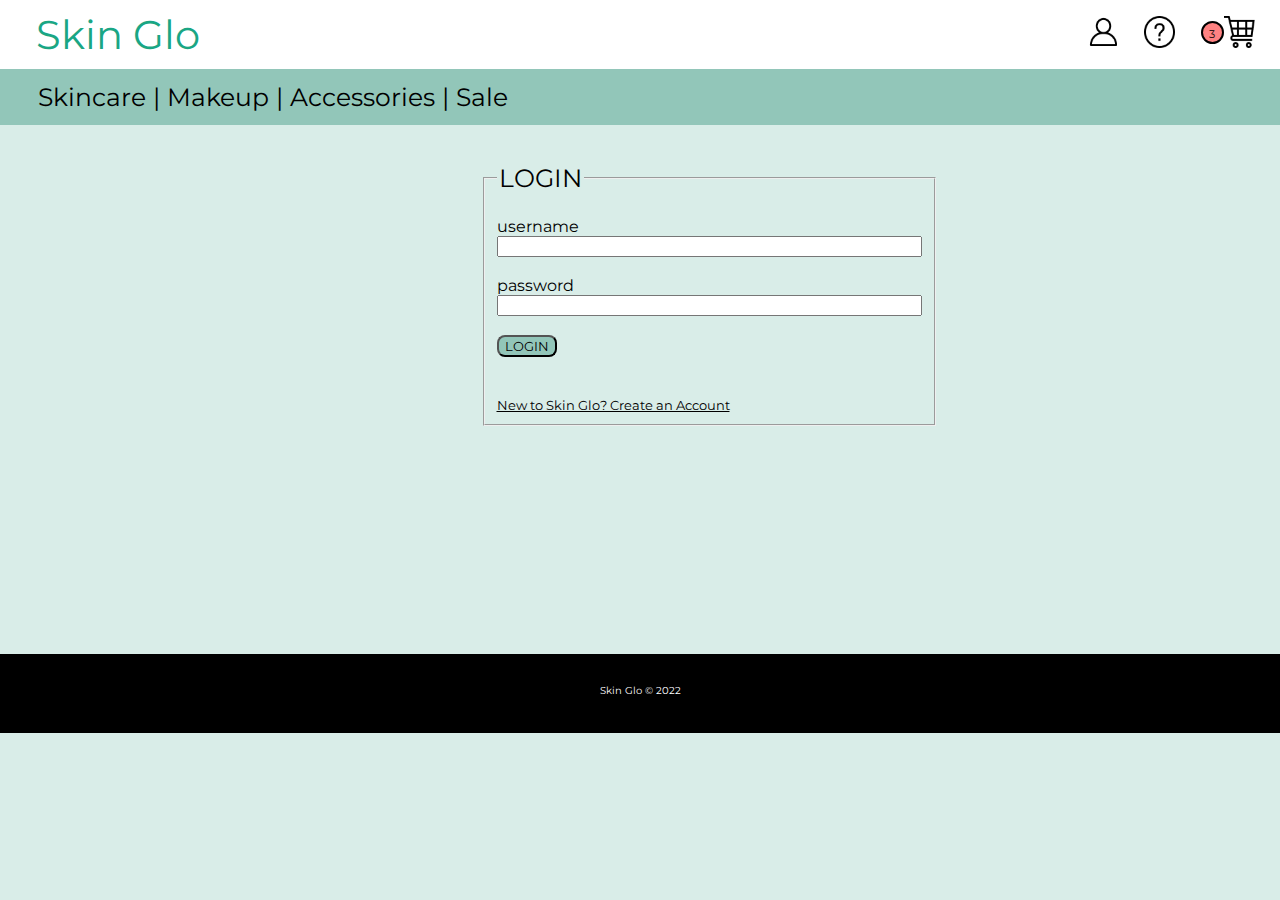
<file: index.html>
<!DOCTYPE html>
<html>
  <head>
    <title>Skin Glo</title>
    <meta charset="UTF-8">
    <!-- styles -->
    <link rel="stylesheet" type="text/css" href="styles.css">
    <!-- fonts -->
    <link href='https://fonts.googleapis.com/css?family=Montserrat' rel='stylesheet'>
    <!-- javascript -->
    <script src="main.js" type="text/javascript"></script>
  </head>

  <body>
    <!-- top row (header, nav) -->
    <div id="top_row">
      <header>
        <a href="index.html" title="home page">Skin Glo</a>
        <a href="cart.html" title="cart page">
          <img class="cart_img" alt="cart icon" src="images/cart.png"/>
        </a>
        <p id="shoppingcartlen">3</p>
        <a href="help.html" title="help page">
          <img class="help_img" alt="help icon" src="images/help.png"/>
        </a>
        <a href="account.html" title="account page">
          <img class="account_img" alt="account icon" src="images/account.png"/>
        </a>
      </header>
      <nav>
        <a href="skincare.html" title="skincare page">Skincare</a> |
        <a href="makeup.html" title="makeup page">Makeup</a> |
        <a href="accessories.html" title="accessories page">Accessories</a> |
        <a href="sale.html" title="sale page">Sale</a>
      </nav>
      <br>
    </div>
    <!-- page content -->
    <div class="content">
      <br>
      <div class="form">
        <form onsubmit="return validate()">
          <fieldset>
            <legend id="login_label">LOGIN</legend>
            <br>
            <label for="username">username</label><br>
            <input id="username" type="text" name="username" size="50" maxlength="250" required>
            <br><br>
            <label for="pwd">password</label><br>
            <input type="password" id="pwd" name="pwd" size="50" minlength="8">
            <br><br>
            <input class="login_button" type="submit" value="LOGIN"/>
            <br><br><br>
            <a id="create_link" href="construction.html" title="new account page">New to Skin Glo? Create an Account</a>
          </fieldset>
        </form>
      </div>
    </div>
    <br><br><br><br><br><br><br><br><br><br><br><br>
    <!-- footer -->
    <footer>
      <p>Skin Glo © 2022</p>
    </footer>
  </body>

</html>
</file>
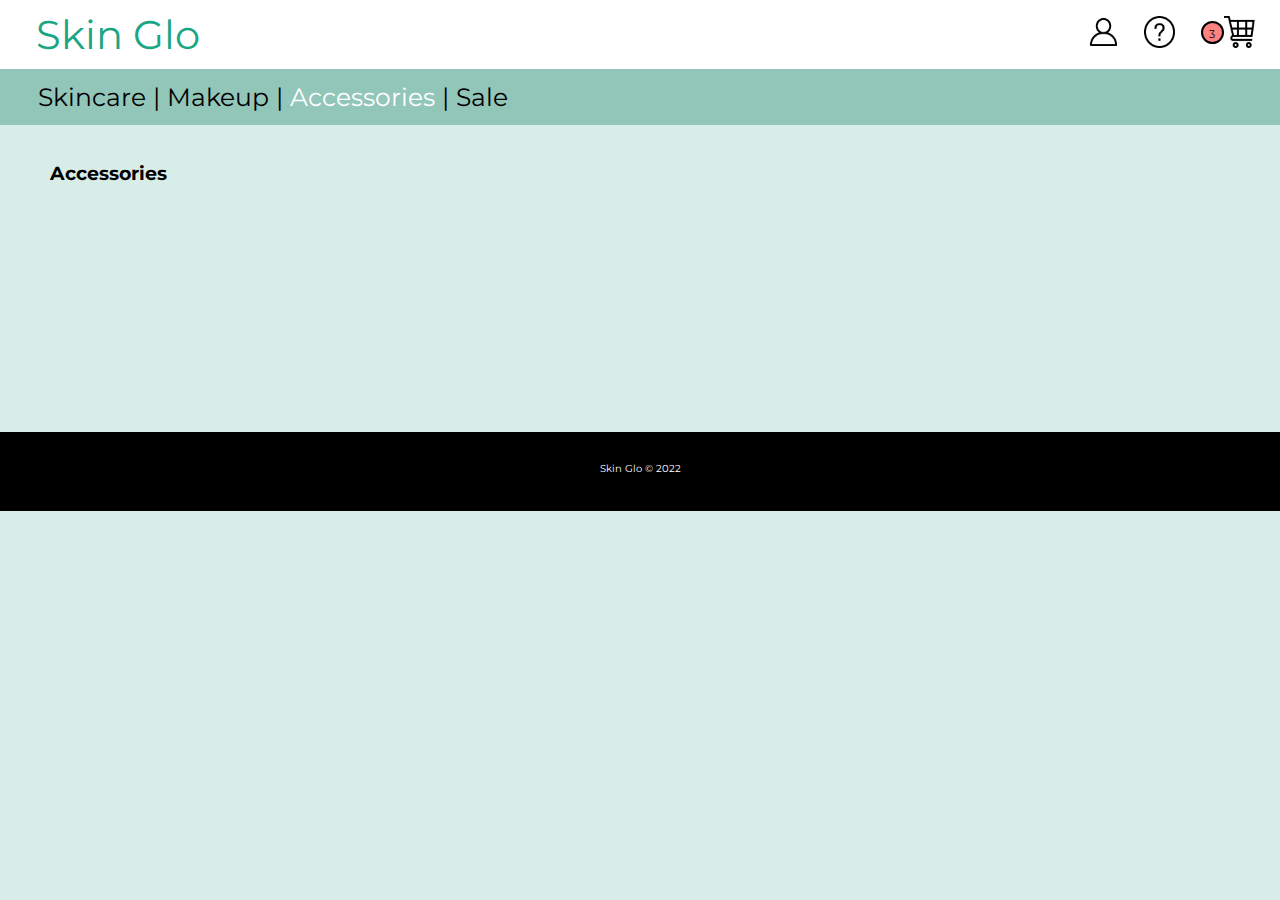
<file: accessories.html>
<!DOCTYPE html>
<html>
  <head>
    <title>Skin Glo</title>
    <meta charset="UTF-8">
    <!-- styles -->
    <link rel="stylesheet" type="text/css" href="styles.css">
    <!-- fonts -->
    <link href='https://fonts.googleapis.com/css?family=Montserrat' rel='stylesheet'>
    <!-- javascript -->
    <script src="main.js" type="text/javascript"></script>
  </head>

  <body>
    <!-- top row (header, nav) -->
    <div id="top_row">
      <header>
        <a href="index.html" title="home page">Skin Glo</a>
        <a href="cart.html" title="cart page">
          <img class="cart_img" alt="cart icon" src="images/cart.png"/>
        </a>
        <p id="shoppingcartlen">3</p>
        <a href="help.html" title="help page">
          <img class="help_img" alt="help icon" src="images/help.png"/>
        </a>
        <a href="account.html" title="account page">
          <img class="account_img" alt="account icon" src="images/account.png"/>
        </a>
      </header>
      <nav>
        <a href="skincare.html" title="skincare page">Skincare</a> |
        <a href="makeup.html" title="makeup page">Makeup</a> |
        <a class="selected" href="accessories.html" title="accessories page">Accessories</a> |
        <a href="sale.html" title="sale page">Sale</a>
      </nav>
      <br>
    </div>
    <div class="content">
      <h3>Accessories</h3>
    </div>
    <br><br><br><br><br><br><br><br><br><br><br><br>
    <!-- footer -->
    <footer>
      <p>Skin Glo © 2022</p>
    </footer>
  </body>

</html>
</file>
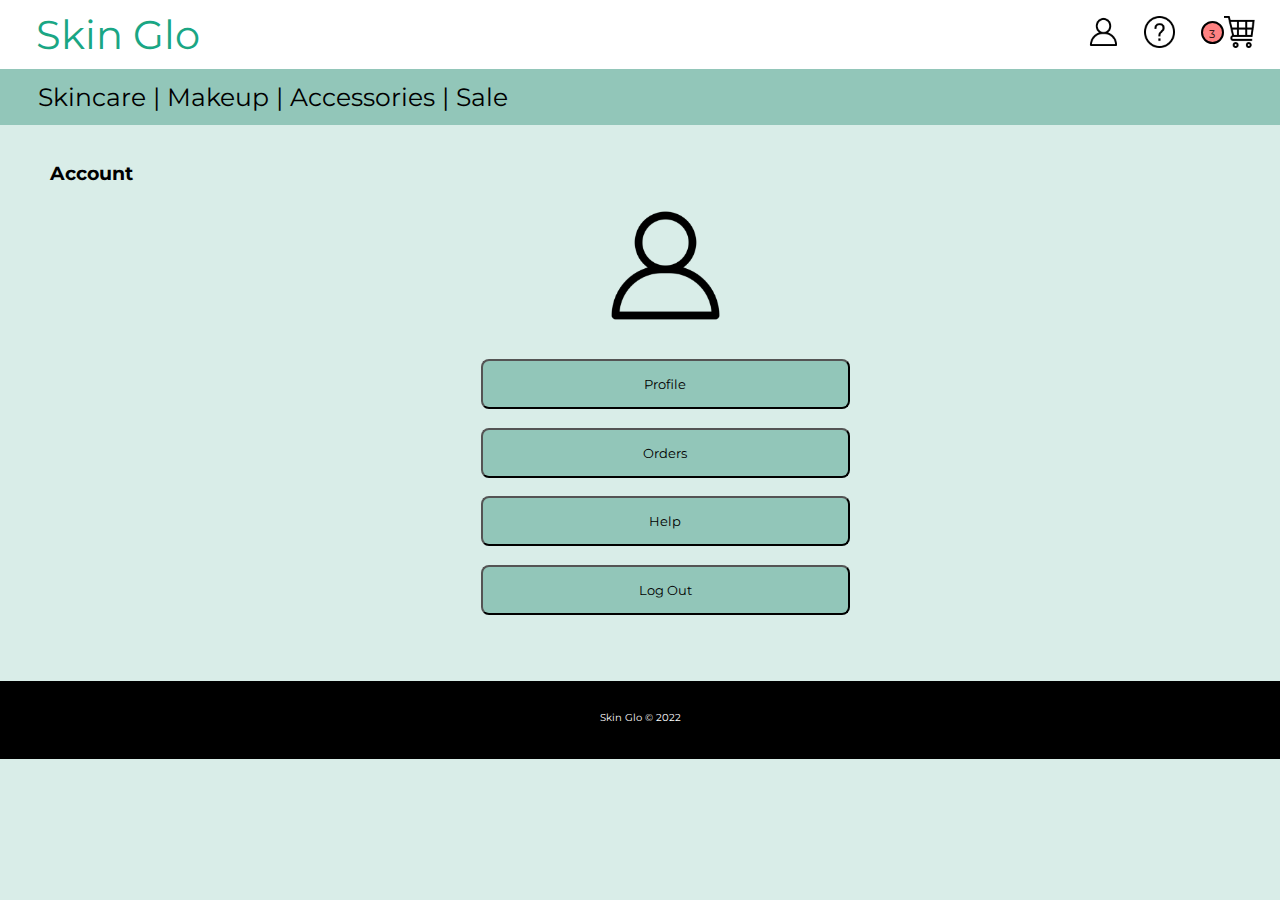
<file: account.html>
<!DOCTYPE html>
<html>
  <head>
    <title>Skin Glo</title>
    <meta charset="UTF-8">
    <!-- styles -->
    <link rel="stylesheet" type="text/css" href="styles.css">
    <!-- fonts -->
    <link href='https://fonts.googleapis.com/css?family=Montserrat' rel='stylesheet'>
    <!-- javascript -->
    <script src="main.js" type="text/javascript"></script>
  </head>

  <body>
    <!-- top row (header, nav) -->
    <div id="top_row">
      <header>
        <a href="index.html" title="home page">Skin Glo</a>
        <a href="cart.html" title="cart page">
          <img class="cart_img" alt="cart icon" src="images/cart.png"/>
        </a>
        <p id="shoppingcartlen">3</p>
        <a href="help.html" title="help page">
          <img class="help_img" alt="help icon" src="images/help.png"/>
        </a>
        <a href="account.html" title="account page">
          <img class="account_img" alt="account icon" src="images/account.png"/>
        </a>
      </header>
      <nav>
        <a href="skincare.html" title="skincare page">Skincare</a> |
        <a href="makeup.html" title="makeup page">Makeup</a> |
        <a href="accessories.html" title="accessories page">Accessories</a> |
        <a href="sale.html" title="sale page">Sale</a>
      </nav>
      <br>
    </div>
    <!-- options for account -->
    <div class="content">
      <h3>Account</h3>
      <div class = "account_content">
        <img class="profile_image" alt="profile" src="images/profile.png"/><br><br>
        <a href="profile.html" title="profile page"><button class="profile_button" type="button"><span>Profile</span></button></a><br>
        <a href="orders.html" title="orders page"><button class="orders_button" type="button"><span>Orders</span></button></a><br>
        <a href="help.html" title="help page"><button class="help_button" type="button"><span>Help</span></button></a><br>
        <a href="index.html" title="logout page"><button class="logout_button" type="button"><span>Log Out</span></button></a><br>
      </div>
    </div>
    <br><br><br>
    <!-- footer -->
    <footer>
      <p>Skin Glo © 2022</p>
    </footer>
  </body>

</html>
</file>
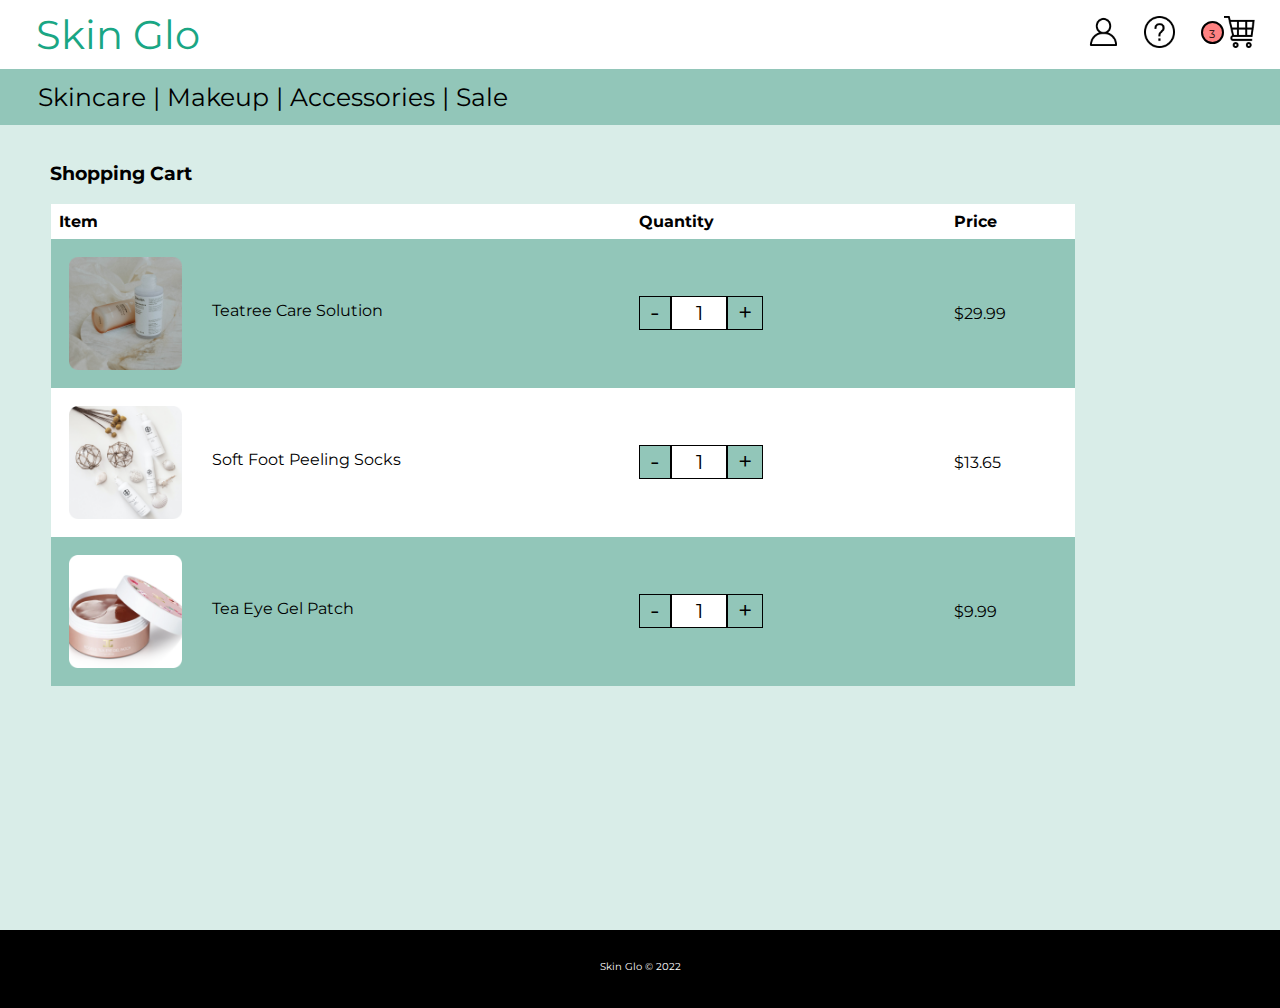
<file: cart.html>
<!DOCTYPE html>
<html>
  <head>
    <title>Skin Glo</title>
    <meta charset="UTF-8">
    <!-- styles -->
    <link rel="stylesheet" type="text/css" href="styles.css">
    <!-- fonts -->
    <link href='https://fonts.googleapis.com/css?family=Montserrat' rel='stylesheet'>
    <!-- javascript -->
    <script src="main.js" type="text/javascript"></script>
  </head>

  <body>
    <!-- top row (header, nav) -->
    <div id="top_row">
      <header>
        <a href="index.html" title="home page">Skin Glo</a>
        <a href="cart.html" title="cart page">
          <img class="cart_img" alt="cart icon" src="images/cart.png"/>
        </a>
        <p id="shoppingcartlen">3</p>
        <a href="help.html" title="help page">
          <img class="help_img" alt="help icon" src="images/help.png"/>
        </a>
        <a href="account.html" title="account page">
          <img class="account_img" alt="account icon" src="images/account.png"/>
        </a>
      </header>
      <nav>
        <a href="skincare.html" title="skincare page">Skincare</a> |
        <a href="makeup.html" title="makeup page">Makeup</a> |
        <a href="accessories.html" title="accessories page">Accessories</a> |
        <a href="sale.html" title="sale page">Sale</a>
      </nav>
      <br>
    </div>
    <!-- shopping cart -->
    <div class="content">
      <h3>Shopping Cart</h3>
    </div>
    <div class="cart_table">
      <table>
        <tr>
          <th>Item</th>
          <th>Quantity</th>
          <th>Price</th>
        </tr>
        <tr>
          <td>
            <img class="cart_product_img" alt="A product photo of Teatree Care Solution" src="images/pic8.png"/><br><br>
            <p class = "cart_product_name">Teatree Care Solution</p>
          </td>
          <td>
            <div class="counter">
              <span class="down" onClick='decreaseCount(event, this)'>-</span>
              <input type="text" value="1" id="counter_count">
              <span class="up" onClick='increaseCount(event, this)'>+</span>
            </div>
          </td>
          <td>$29.99</td>
        </tr>
        <tr>
          <td>
            <img class="cart_product_img" alt="A product photo of Soft Foot Peeling Socks" src="images/pic7.png"/><br><br>
            <p class = "cart_product_name">Soft Foot Peeling Socks</p>
          </td>
          <td>
            <div class="counter">
              <span class="down" onClick='decreaseCount(event, this)'>-</span>
              <input type="text" value="1" id="counter_count">
              <span class="up" onClick='increaseCount(event, this)'>+</span>
            </div>
          </td>
          <td>$13.65</td>
        </tr>
        <tr>
          <td>
            <img class="cart_product_img" alt="A product photo of Tea Eye Gel Patch" src="images/pic3.png"/><br><br>
            <p class = "cart_product_name">Tea Eye Gel Patch</p>
          </td>
          <td>
            <div class="counter">
              <span class="down" onClick='decreaseCount(event, this)'>-</span>
              <input type="text" value="1" id="counter_count">
              <span class="up" onClick='increaseCount(event, this)'>+</span>
            </div>
          </td>
          <td>$9.99</td>
        </tr>
      </table>

      <p id="shoppingcart"></p>


    </div>
    <br><br><br><br><br><br><br><br><br><br><br><br>
    <!-- footer -->
    <footer>
      <p>Skin Glo © 2022</p>
    </footer>
  </body>

</html>
</file>
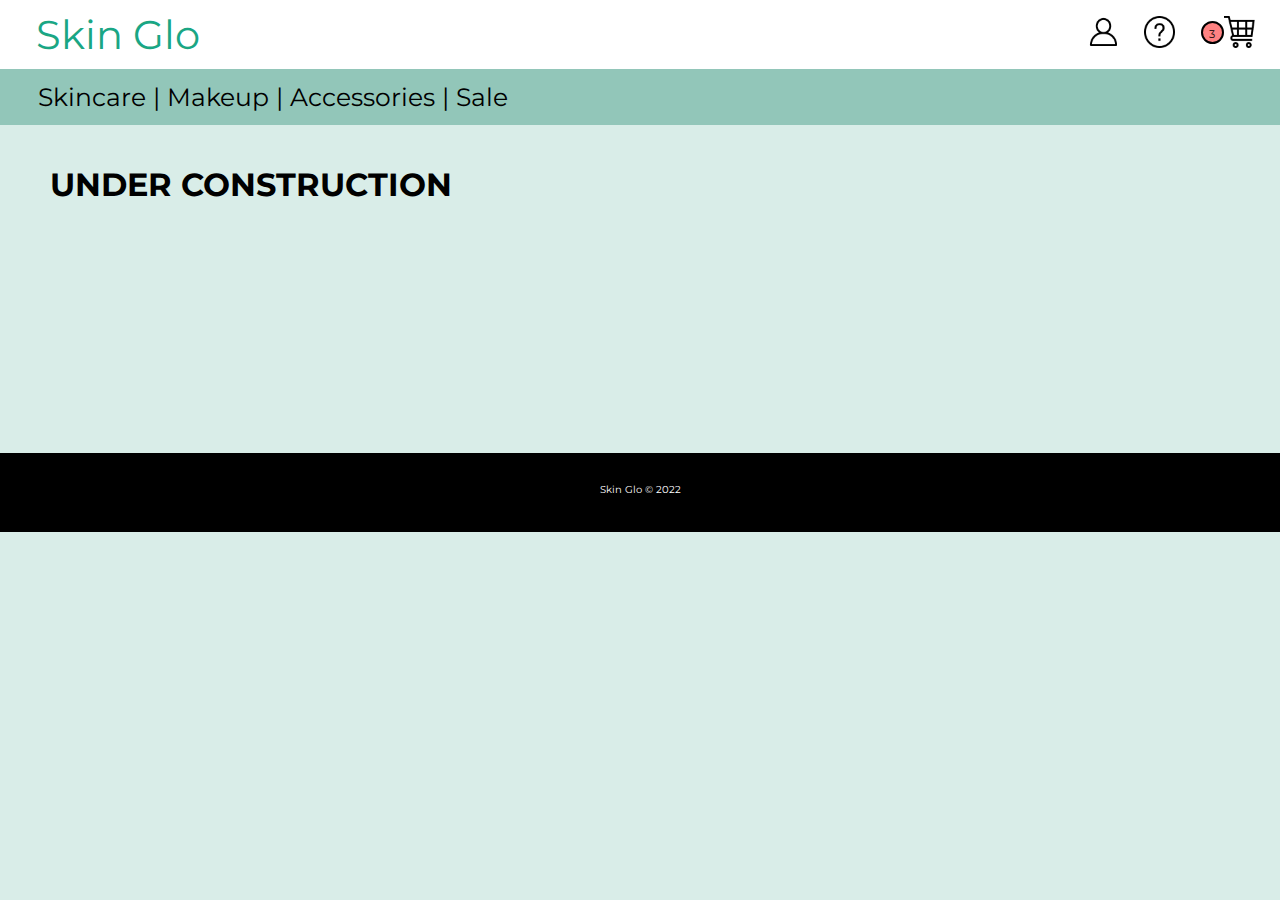
<file: construction.html>
<!DOCTYPE html>
<html>
  <head>
    <title>Skin Glo</title>
    <meta charset="UTF-8">
    <!-- styles -->
    <link rel="stylesheet" type="text/css" href="styles.css">
    <!-- fonts -->
    <link href='https://fonts.googleapis.com/css?family=Montserrat' rel='stylesheet'>
    <!-- javascript -->
    <script src="main.js" type="text/javascript"></script>
  </head>

  <body>
    <!-- top row (header, nav) -->
    <div id="top_row">
      <header>
        <a href="index.html" title="home page">Skin Glo</a>
        <a href="cart.html" title="cart page">
          <img class="cart_img" alt="cart icon" src="images/cart.png"/>
        </a>
        <p id="shoppingcartlen">3</p>
        <a href="help.html" title="help page">
          <img class="help_img" alt="help icon" src="images/help.png"/>
        </a>
        <a href="account.html" title="account page">
          <img class="account_img" alt="account icon" src="images/account.png"/>
        </a>
      </header>
      <nav>
        <a href="skincare.html" title="skincare page">Skincare</a> |
        <a href="makeup.html" title="makeup page">Makeup</a> |
        <a href="accessories.html" title="accessories page">Accessories</a> |
        <a href="sale.html" title="sale page">Sale</a>
      </nav>
      <br>
    </div>
    <div class="content">
      <h1>UNDER CONSTRUCTION</h1>
    </div>
    <br><br><br><br><br><br><br><br><br><br><br><br>
    <!-- footer -->
    <footer>
      <p>Skin Glo © 2022</p>
    </footer>
  </body>

</html>
</file>
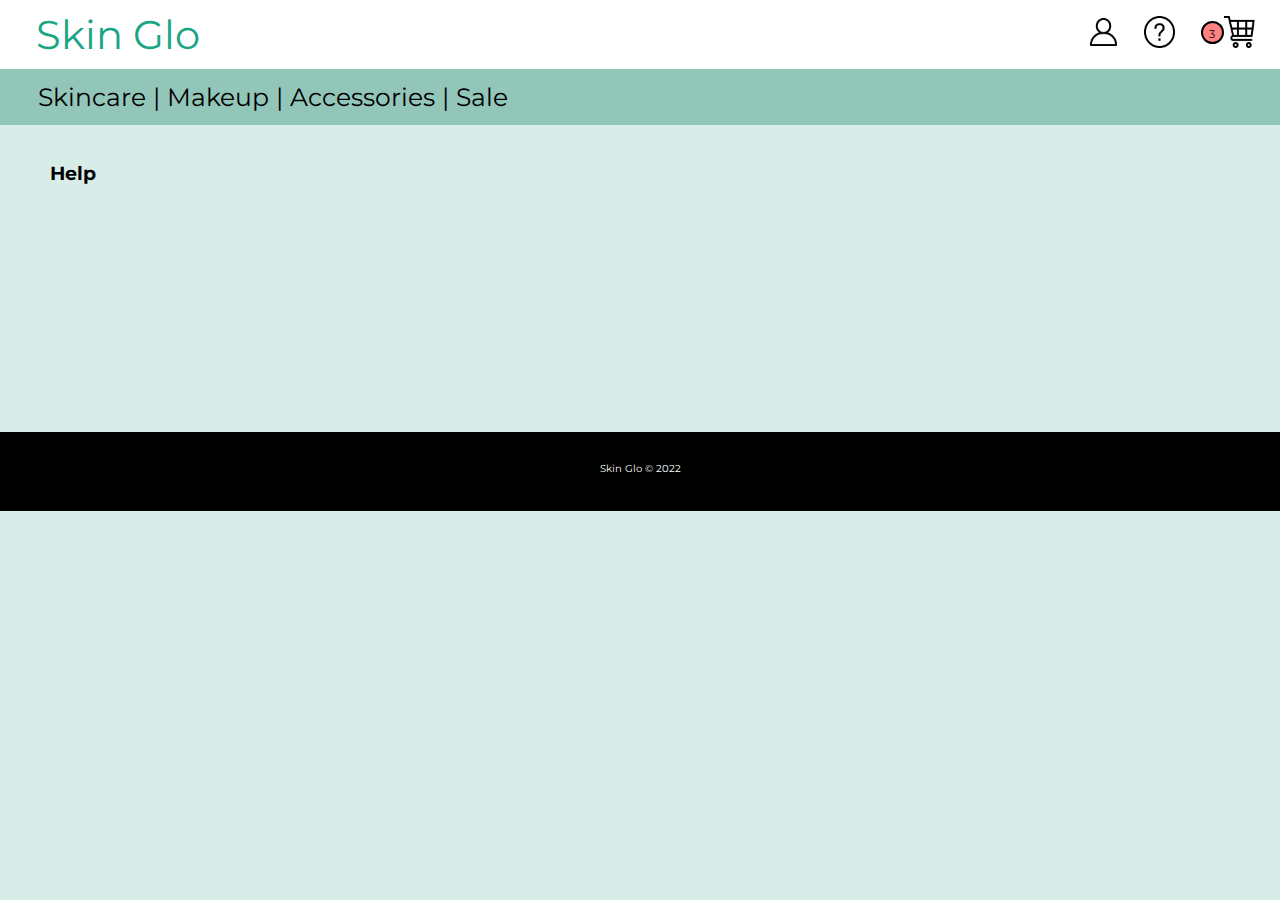
<file: help.html>
<!DOCTYPE html>
<html>
  <head>
    <title>Help | Skin Glo</title>
    <meta charset="UTF-8">
    <!-- styles -->
    <link rel="stylesheet" type="text/css" href="styles.css">
    <!-- fonts -->
    <link href='https://fonts.googleapis.com/css?family=Montserrat' rel='stylesheet'>
    <!-- javascript -->
    <script src="main.js" type="text/javascript"></script>
  </head>

  <body>
    <!-- top row (header, nav) -->
    <div id="top_row">
      <header>
        <a href="index.html" title="home page">Skin Glo</a>
        <a href="cart.html" title="cart page">
          <img class="cart_img" alt="cart icon" src="images/cart.png"/>
        </a>
        <p id="shoppingcartlen">3</p>
        <a href="help.html" title="help page">
          <img class="help_img" alt="help icon" src="images/help.png"/>
        </a>
        <a href="account.html" title="account page">
          <img class="account_img" alt="account icon" src="images/account.png"/>
        </a>
      </header>
      <nav>
        <a href="skincare.html" title="skincare page">Skincare</a> |
        <a href="makeup.html" title="makeup page">Makeup</a> |
        <a href="accessories.html" title="accessories page">Accessories</a> |
        <a href="sale.html" title="sale page">Sale</a>
      </nav>
      <br>
    </div>
    <div class="content">
      <h3>Help</h3>
    </div>
    <br><br><br><br><br><br><br><br><br><br><br><br>
    <!-- footer -->
    <footer>
      <p>Skin Glo © 2022</p>
    </footer>

  </body>

</html>
</file>
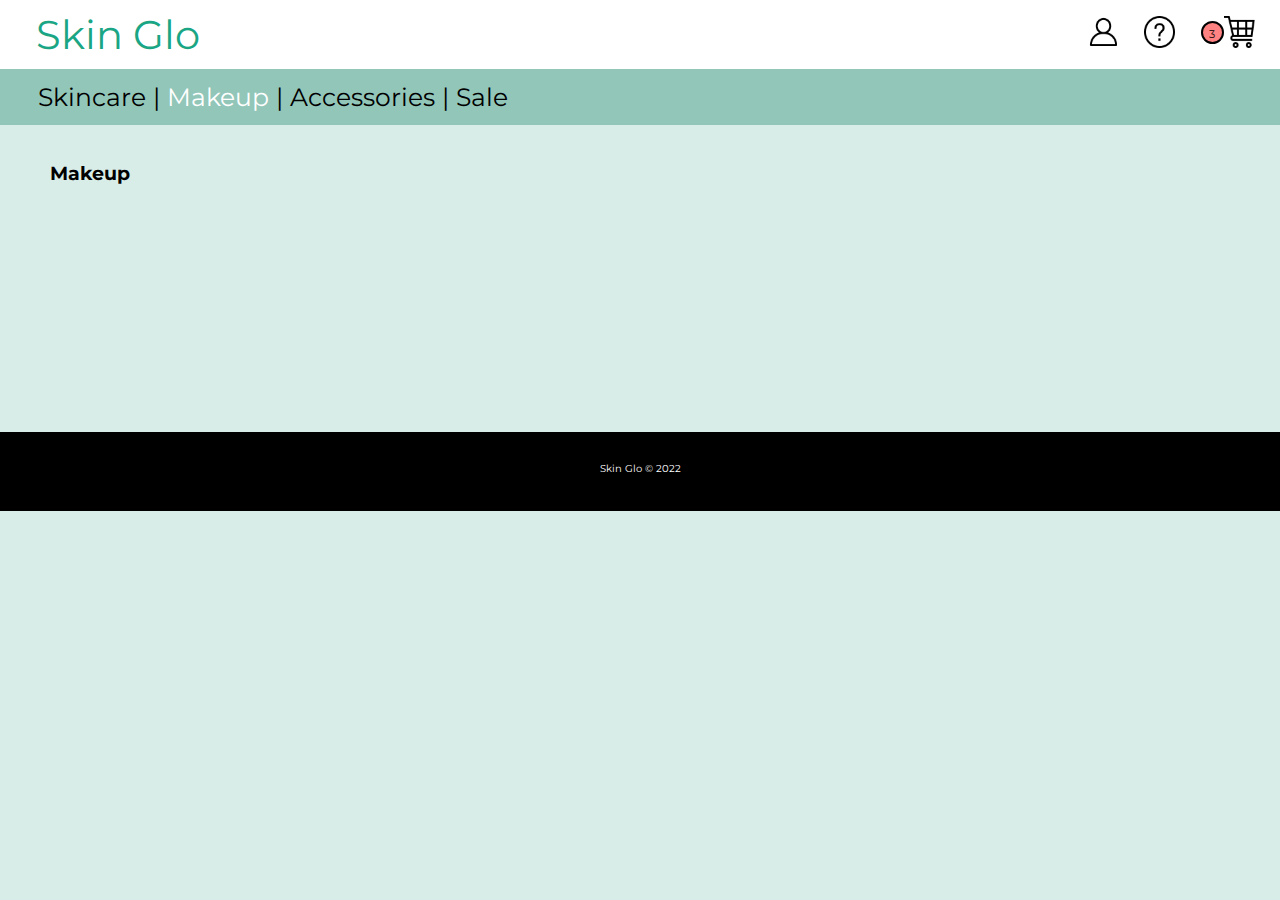
<file: makeup.html>
<!DOCTYPE html>
<html>
  <head>
    <title>Skin Glo</title>
    <meta charset="UTF-8">
    <!-- styles -->
    <link rel="stylesheet" type="text/css" href="styles.css">
    <!-- fonts -->
    <link href='https://fonts.googleapis.com/css?family=Montserrat' rel='stylesheet'>
    <!-- javascript -->
    <script src="main.js" type="text/javascript"></script>
  </head>

  <body>
    <!-- top row (header, nav) -->
    <div id="top_row">
      <header>
        <a href="index.html" title="home page">Skin Glo</a>
        <a href="cart.html" title="cart page">
          <img class="cart_img" alt="cart icon" src="images/cart.png"/>
        </a>
        <p id="shoppingcartlen">3</p>
        <a href="help.html" title="help page">
          <img class="help_img" alt="help icon" src="images/help.png"/>
        </a>
        <a href="account.html" title="account page">
          <img class="account_img" alt="account icon" src="images/account.png"/>
        </a>
      </header>
      <nav>
        <a href="skincare.html" title="skincare page">Skincare</a> |
        <a class="selected" href="makeup.html" title="makeup page">Makeup</a> |
        <a href="accessories.html" title="accessories page">Accessories</a> |
        <a href="sale.html" title="sale page">Sale</a>
      </nav>
      <br>
    </div>
    <div class="content">
      <h3>Makeup</h3>
    </div>
    <br><br><br><br><br><br><br><br><br><br><br><br>
    <!-- footer -->
    <footer>
      <p>Skin Glo © 2022</p>
    </footer>
  </body>

</html>
</file>
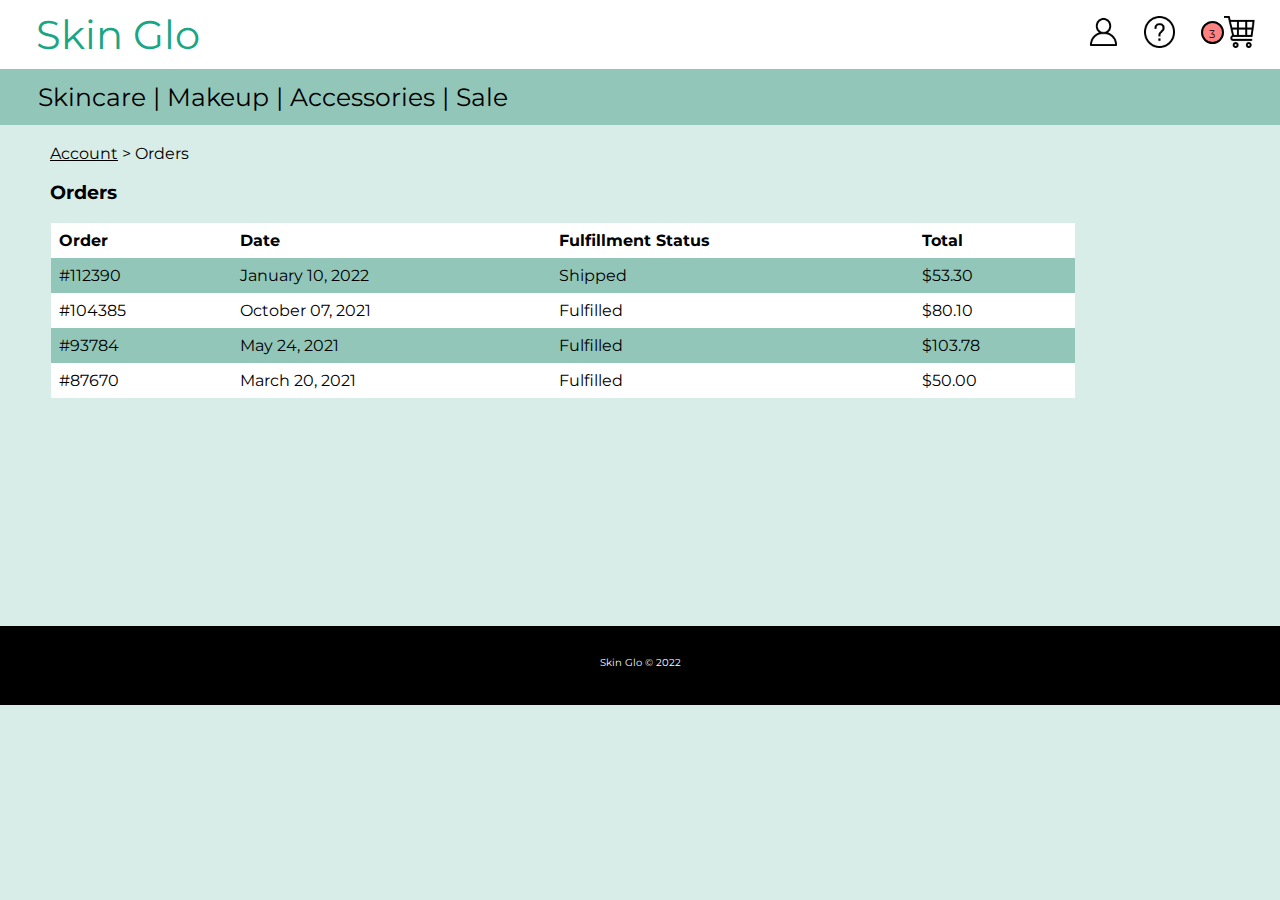
<file: orders.html>
<!DOCTYPE html>
<html>
  <head>
    <title>Skin Glo</title>
    <meta charset="UTF-8">
    <!-- styles -->
    <link rel="stylesheet" type="text/css" href="styles.css">
    <!-- fonts -->
    <link href='https://fonts.googleapis.com/css?family=Montserrat' rel='stylesheet'>
    <!-- javascript -->
    <script src="main.js" type="text/javascript"></script>
  </head>

  <body>
    <!-- top row (header, nav) -->
    <div id="top_row">
      <header>
        <a href="index.html" title="home page">Skin Glo</a>
        <a href="cart.html" title="cart page">
          <img class="cart_img" alt="cart icon" src="images/cart.png"/>
        </a>
        <p id="shoppingcartlen">3</p>
        <a href="help.html" title="help page">
          <img class="help_img" alt="help icon" src="images/help.png"/>
        </a>
        <a href="account.html" title="account page">
          <img class="account_img" alt="account icon" src="images/account.png"/>
        </a>
      </header>
      <nav>
        <a href="skincare.html" title="skincare page">Skincare</a> |
        <a href="makeup.html" title="makeup page">Makeup</a> |
        <a href="accessories.html" title="accessories page">Accessories</a> |
        <a href="sale.html" title="sale page">Sale</a>
      </nav>
      <br>
    </div>
    <!-- orders -->
    <div class="content">
      <a href="account.html" title="account page">Account</a> > Orders
      <h3>Orders</h3>
    </div>
    <div class="cart_table">
      <table>
        <tr>
          <th>Order</th>
          <th>Date</th>
          <th>Fulfillment Status</th>
          <th>Total</th>
        </tr>
        <tr>
          <td>#112390</td>
          <td>January 10, 2022</td>
          <td>Shipped</td>
          <td>$53.30</td>
        </tr>
        <tr>
          <td>#104385</td>
          <td>October 07, 2021</td>
          <td>Fulfilled</td>
          <td>$80.10</td>
        </tr>
        <tr>
          <td>#93784</td>
          <td>May 24, 2021</td>
          <td>Fulfilled</td>
          <td>$103.78</td>
        </tr>
        <tr>
          <td>#87670</td>
          <td>March 20, 2021</td>
          <td>Fulfilled</td>
          <td>$50.00</td>
        </tr>
      </table>
    </div>
    <br><br><br><br><br><br><br><br><br><br><br><br>
    <!-- footer -->
    <footer>
      <p>Skin Glo © 2022</p>
    </footer>

  </body>

</html>
</file>
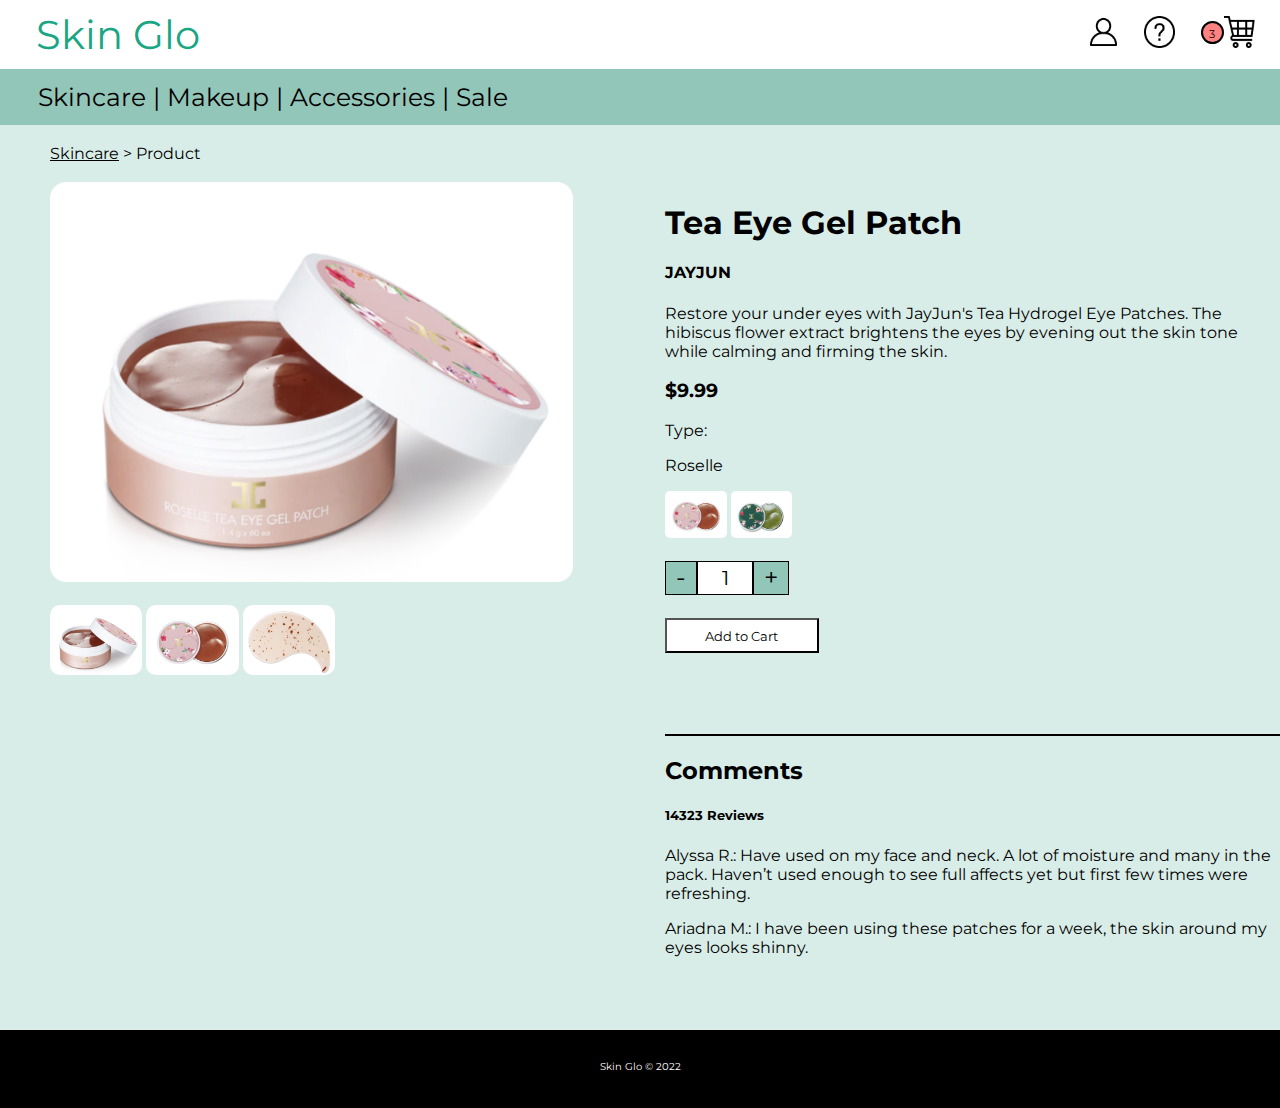
<file: product3.html>
<!DOCTYPE html>
<html>
  <head>
    <title>Skin Glo</title>
    <meta charset="UTF-8">
    <!-- styles -->
    <link rel="stylesheet" type="text/css" href="styles.css">
    <!-- fonts -->
    <link href='https://fonts.googleapis.com/css?family=Montserrat' rel='stylesheet'>
    <!-- javascript -->
    <script src="main.js" type="text/javascript"></script>
  </head>

  <body>
    <!-- top row (header, nav) -->
    <div id="top_row">
      <header>
        <a href="index.html" title="home page">Skin Glo</a>
        <a href="cart.html" title="cart page">
          <img class="cart_img" alt="cart icon" src="images/cart.png"/>
        </a>
        <p id="shoppingcartlen">3</p>
        <a href="help.html" title="help page">
          <img class="help_img" alt="help icon" src="images/help.png"/>
        </a>
        <a href="account.html" title="account page">
          <img class="account_img" alt="account icon" src="images/account.png"/>
        </a>
      </header>
      <nav>
        <a href="skincare.html" title="skincare page">Skincare</a> |
        <a href="makeup.html" title="makeup page">Makeup</a> |
        <a href="accessories.html" title="accessories page">Accessories</a> |
        <a href="sale.html" title="sale page">Sale</a>
      </nav>
      <br>
    </div>
    <!-- product details -->
    <div class="content">
      <a href="skincare.html" title="skincare page">Skincare</a> > Product
      <br><br>
      <div class="row">
        <div class="column">
          <img class="pp1_img" id="product3_image" alt="first product picture" src="images/pp1.png"/>
          <br><br>
          <img class="mini_img" alt="mini first product picture" src="images/pp1.png"/>
          <img class="mini_img" alt="mini first product picture" src="images/pp2.png"/>
          <img class="mini_img" alt="mini first product picture" src="images/pp3.png"/>
        </div>
        <div class="column">
          <h1 id="product_name">Tea Eye Gel Patch</h1>
          <h4>JAYJUN</h4>

          <p>Restore your under eyes with JayJun's Tea Hydrogel Eye Patches. The hibiscus flower extract brightens the eyes by evening out the skin tone while calming and firming the skin.</p>
          <h3>$9.99</h3>
          <p id="type">Type: </p><p id="flavor">Roselle</p>
          <img class="flavor_choice" id ="Roselle" alt="mini first product picture" src="images/pp2.png" onclick="switch_image(1)"/>
          <img class="flavor_choice" id="GreenTea" alt="mini first product picture" src="images/p2p1.png" onclick="switch_image(2)"/>
          <br><br>

          <div class="counter">
            <span class="down" onClick='decreaseCount(event, this)'>-</span>
            <input type="text" value="1" id="counter_count">
            <span class="up" onClick='increaseCount(event, this)'>+</span>
          </div>
          <br><br><br>

          <button class="addtocart_button" type="button" onclick="add_to_cart()" ><span>Add to Cart</span></button>

          <!-- displaying whats in cart -->
          <p id="shoppingcart"></p>

          <br><br><br><hr>
          <h2>Comments</h2>
          <h5>14323 Reviews</h5>

          <p>Alyssa R.: Have used on my face and neck. A lot of moisture and many in the pack. Haven’t used enough to see full affects yet but first few times were refreshing.</p>
          <p>Ariadna M.: I have been using these patches for a week, the skin around my eyes looks shinny.</p>
        </div>
      </div>
    </div>

    <br><br><br>
    <!-- footer -->
    <footer>
      <p>Skin Glo © 2022</p>
    </footer>
  </body>

</html>
</file>
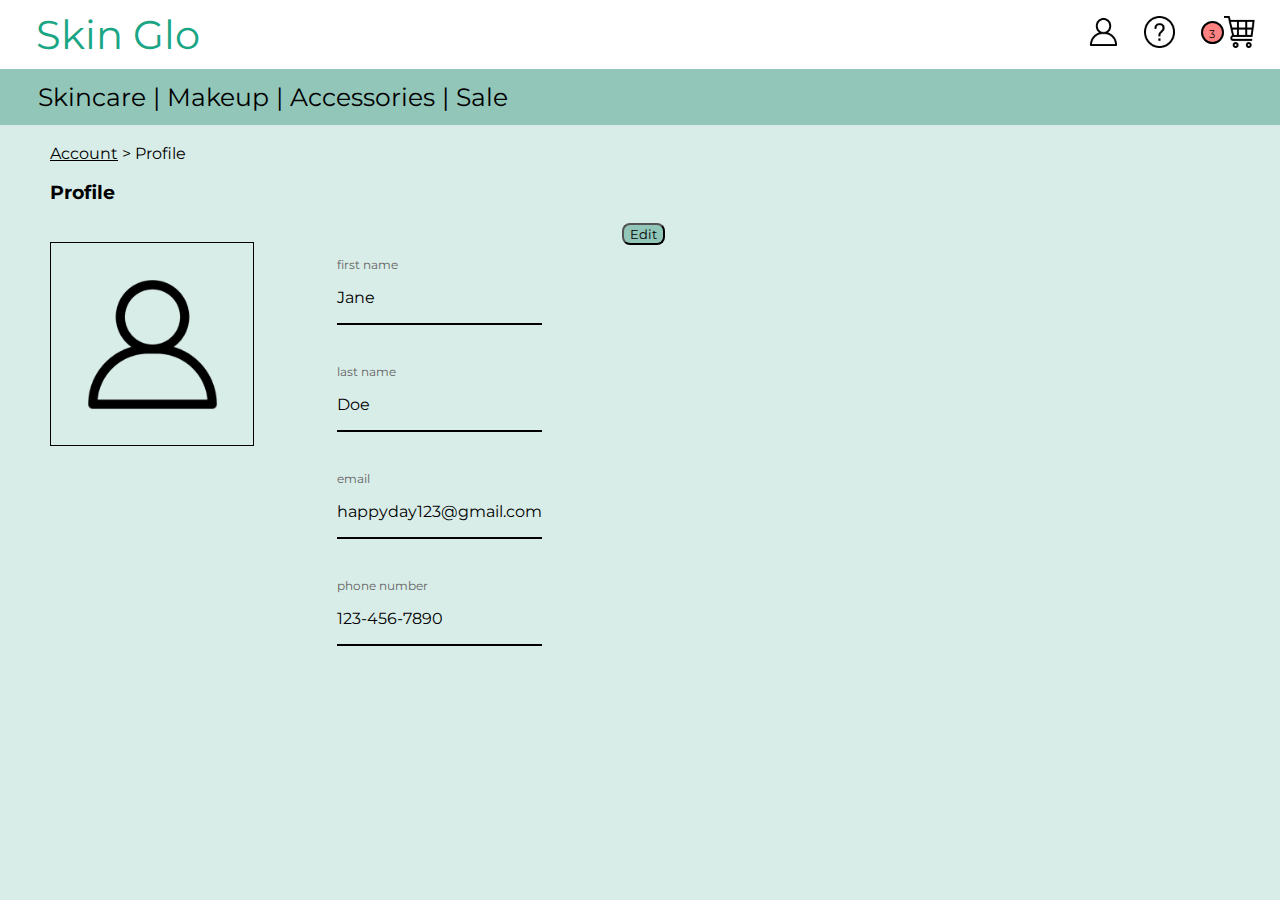
<file: profile.html>
<!DOCTYPE html>
<html>
  <head>
    <title>Skin Glo</title>
    <meta charset="UTF-8">
    <!-- styles -->
    <link rel="stylesheet" type="text/css" href="styles.css">
    <!-- fonts -->
    <link href='https://fonts.googleapis.com/css?family=Montserrat' rel='stylesheet'>
    <!-- javascript -->
    <script src="main.js" type="text/javascript"></script>
  </head>

  <body>
    <!-- top row (header, nav) -->
    <div id="top_row">
      <header>
        <a href="index.html" title="home page">Skin Glo</a>
        <a href="cart.html" title="cart page">
          <img class="cart_img" alt="cart icon" src="images/cart.png"/>
        </a>
        <p id="shoppingcartlen">3</p>
        <a href="help.html" title="help page">
          <img class="help_img" alt="help icon" src="images/help.png"/>
        </a>
        <a href="account.html" title="account page">
          <img class="account_img" alt="account icon" src="images/account.png"/>
        </a>
      </header>
      <nav>
        <a href="skincare.html" title="skincare page">Skincare</a> |
        <a href="makeup.html" title="makeup page">Makeup</a> |
        <a href="accessories.html" title="accessories page">Accessories</a> |
        <a href="sale.html" title="sale page">Sale</a>
      </nav>
      <br>
    </div>
    <div class="content">
      <a href="account.html" title="account page">Account</a> > Profile
      <h3>Profile</h3>
      <button class="edit_button" type="button"><span>Edit</span></button>
      <br>
      <div class = "profile_content">
        <div class = "profile_left">
          <img class="prof_image" alt="profile" src="images/profile.png"/><br>
        </div>
        <div class = "profile_right">
          <p class="labeler">first name</p>
          <p>Jane</p>
          <hr>
          <br>
          <p class="labeler">last name</p>
          <p>Doe</p>
          <hr>
          <br>
          <p class="labeler">email</p>
          <p>happyday123@gmail.com</p>
          <hr>
          <br>
          <p class="labeler">phone number</p>
          <p>123-456-7890</p>
          <hr>
        </div>
      </div>
    </div>

  </body>

</html>
</file>
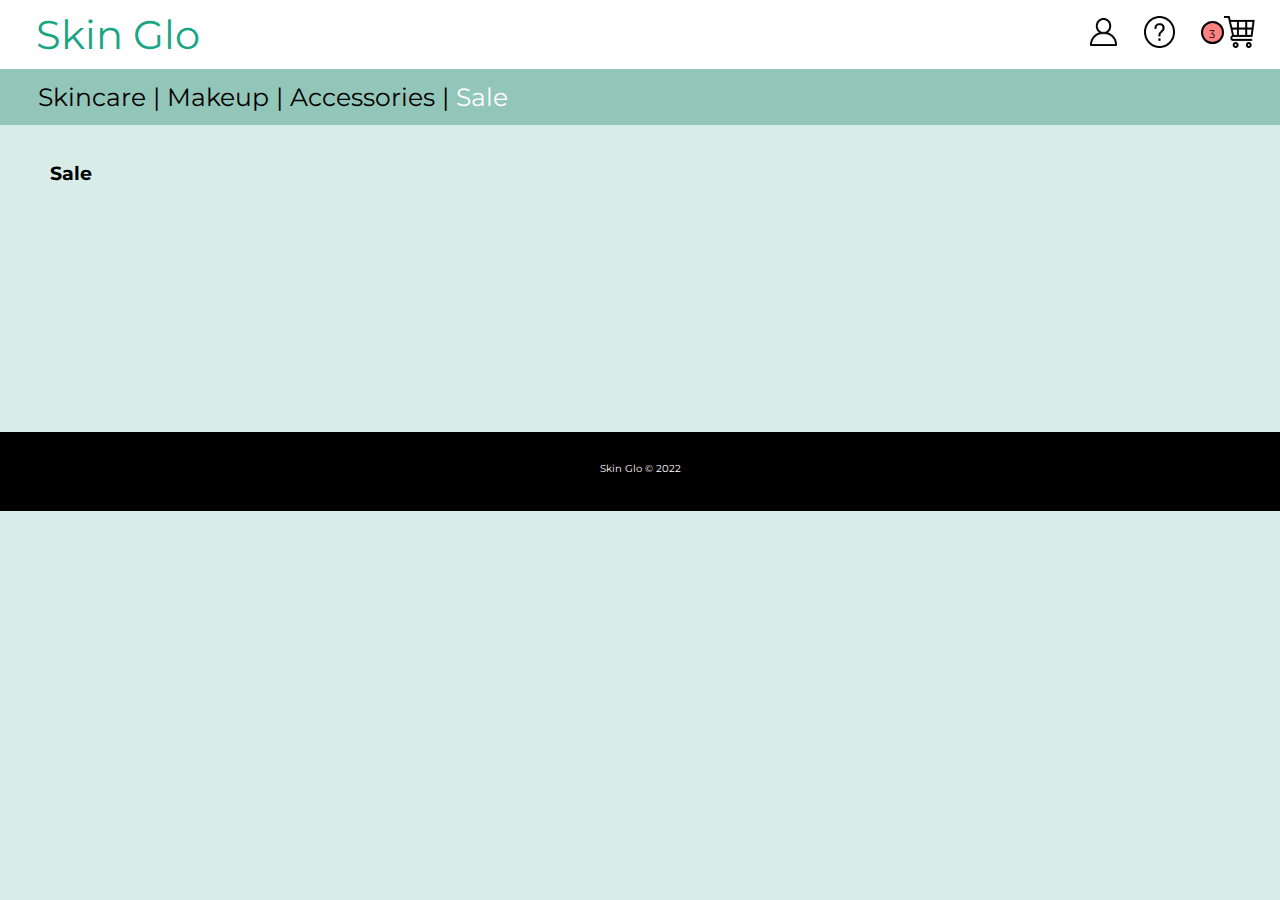
<file: sale.html>
<!DOCTYPE html>
<html>
  <head>
    <title>Skin Glo</title>
    <meta charset="UTF-8">
    <!-- styles -->
    <link rel="stylesheet" type="text/css" href="styles.css">
    <!-- fonts -->
    <link href='https://fonts.googleapis.com/css?family=Montserrat' rel='stylesheet'>
    <!-- javascript -->
    <script src="main.js" type="text/javascript"></script>
  </head>

  <body>
    <!-- top row (header, nav) -->
    <div id="top_row">
      <header>
        <a href="index.html" title="home page">Skin Glo</a>
        <a href="cart.html" title="cart page">
          <img class="cart_img" alt="cart icon" src="images/cart.png"/>
        </a>
        <p id="shoppingcartlen">3</p>
        <a href="help.html" title="help page">
          <img class="help_img" alt="help icon" src="images/help.png"/>
        </a>
        <a href="account.html" title="account page">
          <img class="account_img" alt="account icon" src="images/account.png"/>
        </a>
      </header>
      <nav>
        <a href="skincare.html" title="skincare page">Skincare</a> |
        <a href="makeup.html" title="makeup page">Makeup</a> |
        <a href="accessories.html" title="accessories page">Accessories</a> |
        <a class="selected" href="sale.html" title="sale page">Sale</a>
      </nav>
      <br>
    </div>
    <div class="content">
      <h3>Sale</h3>
    </div>
    <br><br><br><br><br><br><br><br><br><br><br><br>
    <!-- footer -->
    <footer>
      <p>Skin Glo © 2022</p>
    </footer>
  </body>

</html>
</file>
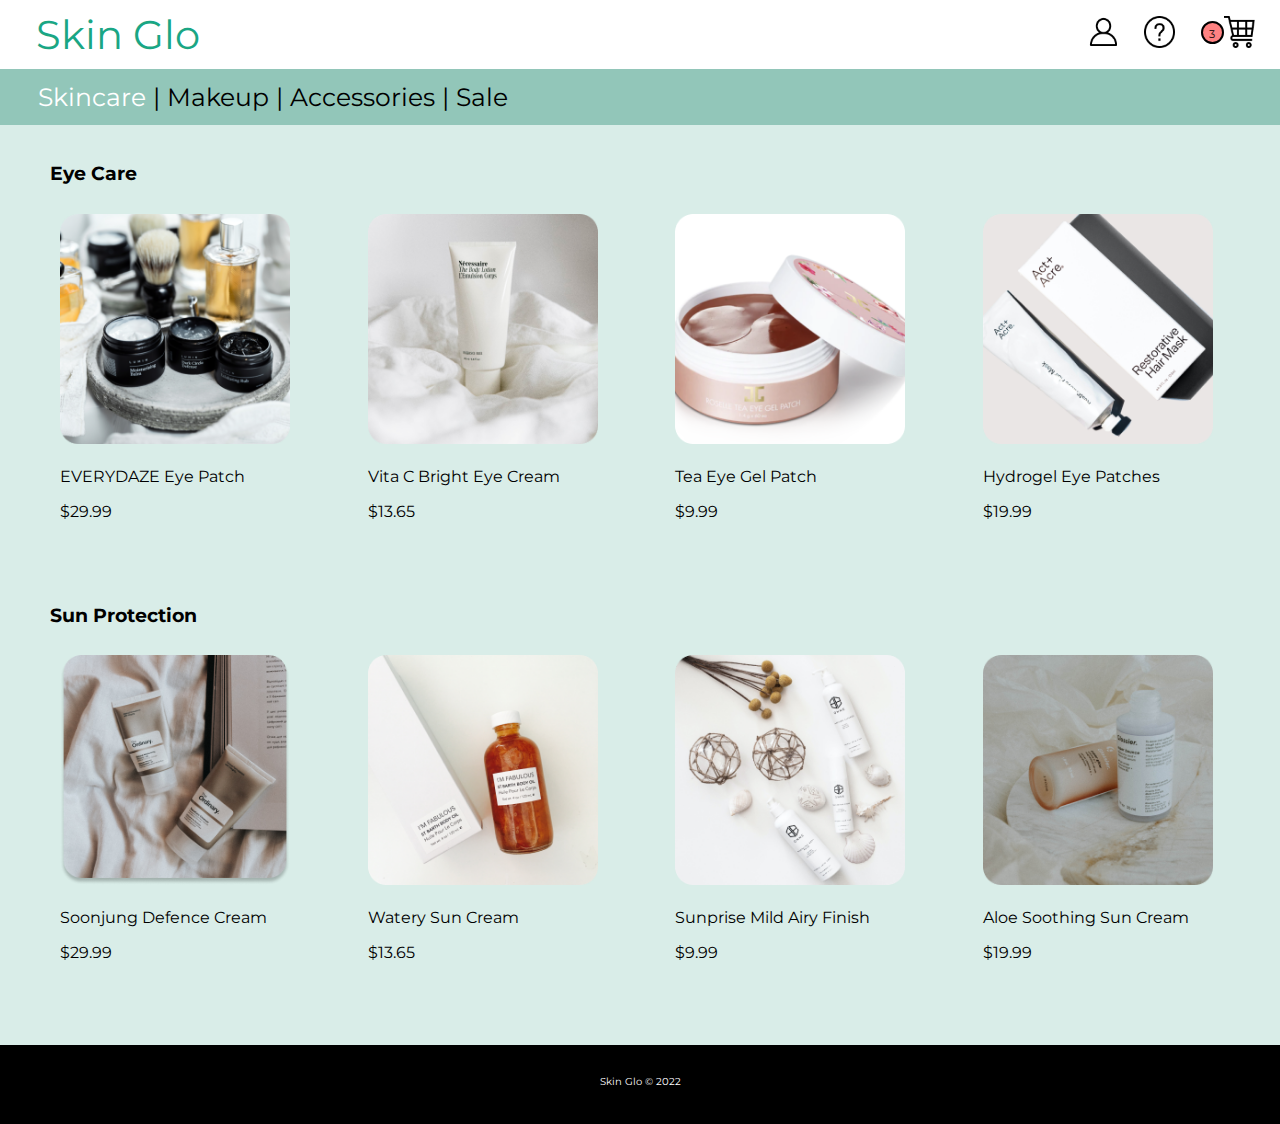
<file: skincare.html>
<!DOCTYPE html>
<html>
  <head>
    <title>Skin Glo</title>
    <meta charset="UTF-8">
    <!-- styles -->
    <link rel="stylesheet" type="text/css" href="styles.css">
    <!-- fonts -->
    <link href='https://fonts.googleapis.com/css?family=Montserrat' rel='stylesheet'>
    <!-- javascript -->
    <script src="main.js" type="text/javascript"></script>
  </head>

  <body>
    <!-- top row (header, nav) -->
    <div id="top_row">
      <header>
        <a href="index.html" title="home page">Skin Glo</a>
        <a href="cart.html" title="cart page">
          <img class="cart_img" alt="cart icon" src="images/cart.png"/>
        </a>
        <p id="shoppingcartlen">3</p>
        <a href="help.html" title="help page">
          <img class="help_img" alt="help icon" src="images/help.png"/>
        </a>
        <a href="account.html" title="account page">
          <img class="account_img" alt="account icon" src="images/account.png"/>
        </a>
      </header>
      <nav>
        <a class="selected" href="skincare.html" title="skincare page">Skincare</a> |
        <a href="makeup.html" title="makeup page">Makeup</a> |
        <a href="accessories.html" title="accessories page">Accessories</a> |
        <a href="sale.html" title="sale page">Sale</a>
      </nav>
      <br>
    </div>
    <!-- page content -->
    <div class="content">
      <!-- eye care products -->
      <div class="eye_care">
        <h3 class="category_label">Eye Care</h3>

        <div class="button_row">
          <div class="button_col">
            <a href="construction.html" title="product1 page">
            <img class="product1_img" alt="A product photo of EVERYDAZE Eye Patch" src="images/pic1.png"/></a><br><br>
            <a href="construction.html" title="product1 page">EVERYDAZE Eye Patch</a>
            <p>$29.99<p>
          </div>

          <div class="button_col">
            <a href="construction.html" title="product2 page">
            <img class="product2_img" alt="A product photo of Vita C Bright Eye Cream" src="images/pic2.png"/></a><br><br>
            <a href="construction.html" title="product2 page">Vita C Bright Eye Cream</a>
            <p>$13.65<p>
          </div>

          <div class="button_col">
            <a href="product3.html" title="product3 page">
            <img class="product3_img" alt="A product photo of Tea Eye Gel Patch" src="images/pic3.png"/></a><br><br>
            <a href="product3.html" title="product3 page">Tea Eye Gel Patch</a>
            <p>$9.99<p>
          </div>

          <div class="button_col">
            <a href="construction.html" title="product4 page">
            <img class="product4_img" alt="A product photo of Hydrogel Eye Patches" src="images/pic4.png"/></a><br><br>
            <a href="construction.html" title="product4 page">Hydrogel Eye Patches</a>
            <p>$19.99<p>
          </div>
        </div>
      </div>
      <br><br>

      <!-- sun protection products -->
      <div class="sun_protection">
        <h3 class="category_label">Sun Protection</h3>

        <div class="button_row">
          <div class="button_col">
            <a href="construction.html" title="product5 page">
            <img class="product5_img" alt="A product photo of Soonjung Defence Cream" src="images/pic5.png"/></a><br><br>
            <a href="construction.html" title="product5 page">Soonjung Defence Cream</a>
            <p>$29.99<p>
          </div>

          <div class="button_col">
            <a href="construction.html" title="product6 page">
            <img class="product6_img" alt="A product photo of Watery Sun Cream" src="images/pic6.png"/></a><br><br>
            <a href="construction.html" title="product6 page">Watery Sun Cream</a>
            <p>$13.65<p>
          </div>

          <div class="button_col">
            <a href="construction.html" title="product7 page">
            <img class="product7_img" alt="A product photo of Sunprise Mild Airy Finish" src="images/pic7.png"/></a><br><br>
            <a href="construction.html" title="product7 page">Sunprise Mild Airy Finish</a>
            <p>$9.99<p>
          </div>

          <div class="button_col">
            <a href="construction.html" title="product8 page">
            <img class="product8_img" alt="A product photo of Aloe Soothing Sun Cream" src="images/pic8.png"/></a><br><br>
            <a href="construction.html" title="product8 page">Aloe Soothing Sun Cream</a>
            <p>$19.99<p>
          </div>
        </div>
      </div>
    </div>
    <br><br><br>
    <!-- footer -->
    <footer>
      <p>Skin Glo © 2022</p>
    </footer>

  </body>

</html>
</file>
<file: styles.css>
/* top row */
#top_row header {
  color: #1AA684;
  padding-bottom: 10px;
  padding-top: 10px;
  padding-left: 2%;
  background-color: white;
}

#top_row nav {
  background-color: #92C6B9;
  font-size: 25px;
  padding: 1.0%;
  padding-left: 3%;
  margin: 0%;
}

/* body */
body {
  font-family: 'Montserrat', sans-serif;
  background-color: #D9EDE8;
  margin:0px;
  padding:0px;
}

/* nav and header links */
nav a:link {
  color: black;
  text-decoration: none;
}

nav a:visited {
  color: black;
  text-decoration: none;
}

nav a:hover {
  color: #cfffec;

}

nav a.selected{
  color: white;
}

header a:link {
  color: #1AA684;
  text-decoration: none;
  font-size: 40px;
  margin-left: 10px;
}

header a:visited {
  color: #1AA684;
  text-decoration: none;
}

header a:hover {
  color: #1AA684;

}

header a.selected{
  color: #1AA684;
}

.content{
  margin-left: 50px;
}

.form{
  width: 30%;
  margin: auto;
}

#create_link {
  color: black;
  font-size: 13px;
}

#login_label{
  font-size: 25px;
}

.button_col{
  flex: 50%;
  padding: 10px;
}

.button_col img{
  width: 80%;
}

.button_row{
  display: flex;
}

.button_row a{
  color: black;
  text-decoration: none;
}

/* footer */
footer {
  text-align: center;
  font-size: 10px;
  color: white;
  background-color:black;
  padding:20px;
  padding-bottom: 2%
}

.account_img{
  width: 2.5%;
  float: right;
  padding-right: 2%;
  padding-top: 0.5%;
}

.help_img{
  width: 2.5%;
  float: right;
  padding-right: 2%;
  padding-top: 0.5%;
}

.cart_img{
  width: 2.5%;
  float: right;
  padding-right: 2%;
  padding-top: 0.5%;
}

.profile_image{
  width: 10%;
}

.account_content{
  text-align: center;
}

.account_content button{
  width: 30%;
  height: 50px;
  margin: 0.75%;
  background-color: #92C6B9;
  border-radius: 8px;
  font-family: 'Montserrat', sans-serif;
}

/* shopping cart table */
table{
  padding-left: 8%;
  width: 80%;
  border-collapse: collapse;
  margin-left: 4%;
}

td, th {
  text-align: left;
  padding: 8px;
}

tr:nth-child(even) {
  background-color: #92C6B9;
}

tr:nth-child(odd) {
  background-color: white;
}

.profile_left{
  float: left;
}

.profile_right{
  float: right;
  padding-right: 60%;
}

.prof_image{
  padding: 15%;
  border: 1px solid black;
  width: 80%;
}

hr{
  border: 0.5px solid black;
}

.labeler{
  font-size: 12px;
  color: #636363;
}

.edit_button{
  float: right;
  margin-right: 50%;
  background-color: #92C6B9;
  border-radius: 8px;
  font-family: 'Montserrat', sans-serif;
}

a{
  color: black;
}

.login_button{
  background-color: #92C6B9;
  border-radius: 8px;
  font-family: 'Montserrat', sans-serif;
}

.column {
  float: left;
  width: 50%;
}

.row:after {
  content: "";
  display: table;
  clear: both;
}

.pp1_img{
  width: 85%;
}

.mini_img{
  width: 15%;
  border-radius: 10px;
}

.flavor_choice{
  width: 10%;
  border-radius: 5px;
}

.addtocart_button{
  background-color: white;
  font-family: 'Montserrat', sans-serif;
  width: 25%;
  height: 35px;
  margin:0px;
  padding:0px;
}

.counter_button{
  background-color: white;
  font-family: 'Montserrat', sans-serif;
  width: 10%;
  height: 35px;
  margin:0px;
  padding:0px;
}

#shoppingcartlen{
  color: black;
  font-size: 11px;
  float: right;
  border-radius: 50%;
  width: 11px;
  height: 11px;
  padding: 4px;
  border: 2px solid #000;
  text-align: center;
  background-color: #ff8282;
}

 /* counter */
 /* referenced from https://dev.to/stackfindover/products-quantity-counter-using-html-css-javascript-663 */
.counter {
  width: 150px;
  margin: auto;
  display: flex;
  float: left;
}
.counter input {
  width: 50px;
  border: 0;
  line-height: 30px;
  font-size: 20px;
  text-align: center;
  background: #0052cc;
  background-color: white;
  font-family: 'Montserrat', sans-serif;
  appearance: none;
  outline: 0;
  border: 1px solid #000;
}
.counter span {
  display: block;
  font-size: 25px;
  padding: 0 10px;
  cursor: pointer;
  background-color: #92C6B9;
  font-family: 'Montserrat', sans-serif;
  user-select: none;
  border: 1px solid #000;
}

.cart_product_img{
  width: 20%;
  margin: 10px;
  margin-right: 30px;
  float: left;
}
</file>
